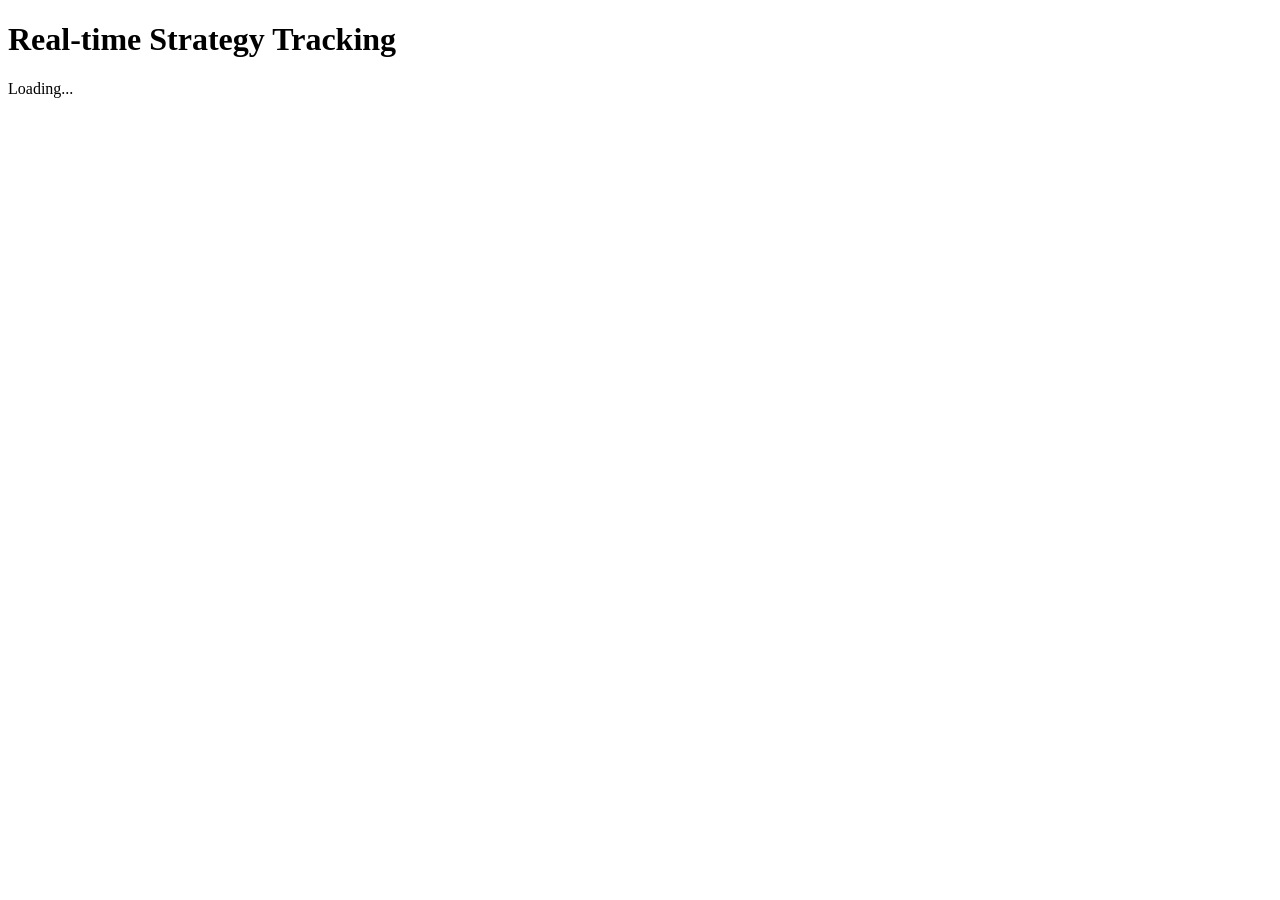
<file: factory/index.html>
<!DOCTYPE html>
<html lang="en">
<head>
    <meta charset="UTF-8">
    <title>Real-time Strategy Tracking</title>
    <script>
        function fetchFileContent() {
            fetch('read_file.php')
                .then(response => response.text())
                .then(data => {
                    document.getElementById('fileContent').innerHTML = data;
                })
                .catch(error => console.error('Error fetching file content:', error));
        }

        setInterval(fetchFileContent, 30000); // Fetch content every 30 seconds
    </script>
</head>
<body>
    <h1>Real-time Strategy Tracking</h1>
    <div id="fileContent">Loading...</div>
</body>
</html>
</file>
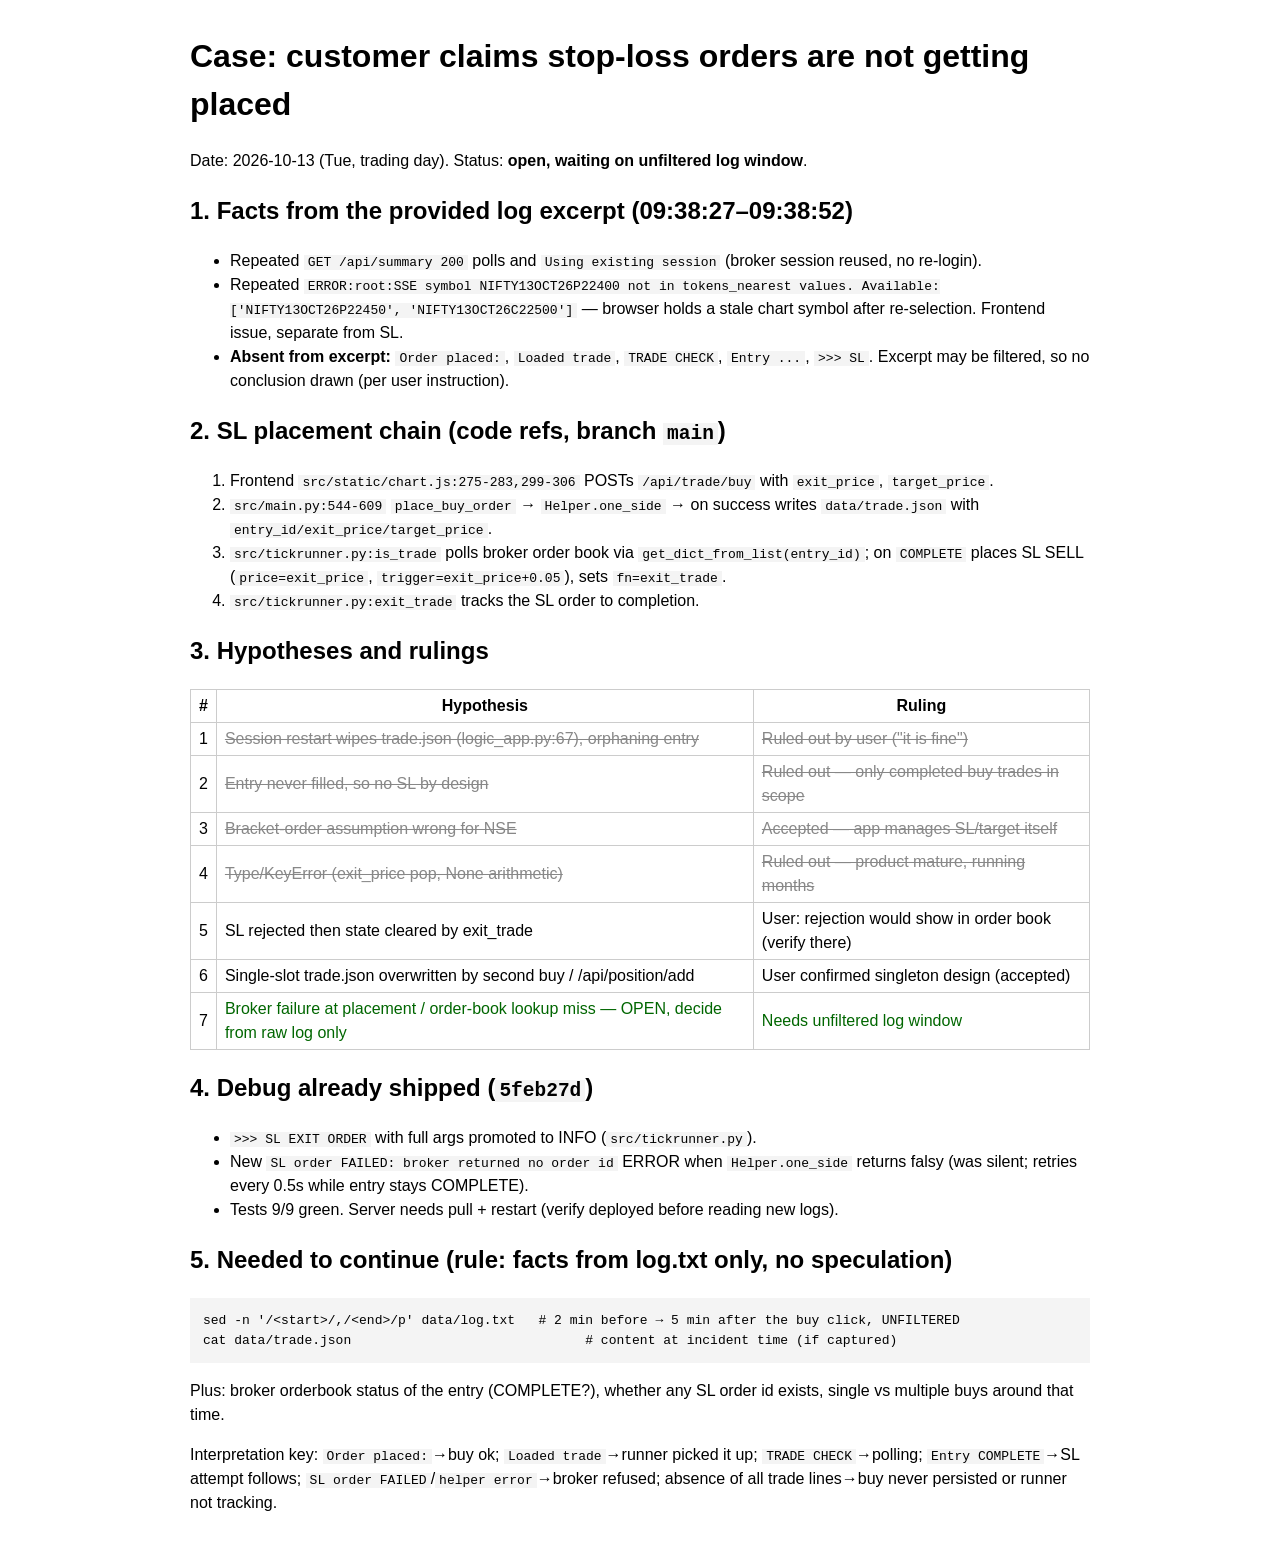
<file: SL_INVESTIGATION.html>
<!DOCTYPE html>
<html lang="en">
<head>
<meta charset="utf-8">
<title>SL Investigation — scalper-uma (2026-10-13)</title>
<style>body{font-family:sans-serif;max-width:900px;margin:2em auto;line-height:1.5}code{background:#f4f4f4;padding:0 4px}pre{background:#f4f4f4;padding:1em;overflow:auto}table{border-collapse:collapse}td,th{border:1px solid #ccc;padding:4px 8px}.ruled{color:#888;text-decoration:line-through}.open{color:#060}</style>
</head>
<body>
<h1>Case: customer claims stop-loss orders are not getting placed</h1>
<p>Date: 2026-10-13 (Tue, trading day). Status: <strong>open, waiting on unfiltered log window</strong>.</p>

<h2>1. Facts from the provided log excerpt (09:38:27–09:38:52)</h2>
<ul>
<li>Repeated <code>GET /api/summary 200</code> polls and <code>Using existing session</code> (broker session reused, no re-login).</li>
<li>Repeated <code>ERROR:root:SSE symbol NIFTY13OCT26P22400 not in tokens_nearest values. Available: ['NIFTY13OCT26P22450', 'NIFTY13OCT26C22500']</code> — browser holds a stale chart symbol after re-selection. Frontend issue, separate from SL.</li>
<li><strong>Absent from excerpt:</strong> <code>Order placed:</code>, <code>Loaded trade</code>, <code>TRADE CHECK</code>, <code>Entry ...</code>, <code>&gt;&gt;&gt; SL</code>. Excerpt may be filtered, so no conclusion drawn (per user instruction).</li>
</ul>

<h2>2. SL placement chain (code refs, branch <code>main</code>)</h2>
<ol>
<li>Frontend <code>src/static/chart.js:275-283,299-306</code> POSTs <code>/api/trade/buy</code> with <code>exit_price</code>, <code>target_price</code>.</li>
<li><code>src/main.py:544-609</code> <code>place_buy_order</code> → <code>Helper.one_side</code> → on success writes <code>data/trade.json</code> with <code>entry_id/exit_price/target_price</code>.</li>
<li><code>src/tickrunner.py:is_trade</code> polls broker order book via <code>get_dict_from_list(entry_id)</code>; on <code>COMPLETE</code> places SL SELL (<code>price=exit_price</code>, <code>trigger=exit_price+0.05</code>), sets <code>fn=exit_trade</code>.</li>
<li><code>src/tickrunner.py:exit_trade</code> tracks the SL order to completion.</li>
</ol>

<h2>3. Hypotheses and rulings</h2>
<table>
<tr><th>#</th><th>Hypothesis</th><th>Ruling</th></tr>
<tr><td>1</td><td class="ruled">Session restart wipes trade.json (logic_app.py:67), orphaning entry</td><td class="ruled">Ruled out by user ("it is fine")</td></tr>
<tr><td>2</td><td class="ruled">Entry never filled, so no SL by design</td><td class="ruled">Ruled out — only completed buy trades in scope</td></tr>
<tr><td>3</td><td class="ruled">Bracket-order assumption wrong for NSE</td><td class="ruled">Accepted — app manages SL/target itself</td></tr>
<tr><td>4</td><td class="ruled">Type/KeyError (exit_price pop, None arithmetic)</td><td class="ruled">Ruled out — product mature, running months</td></tr>
<tr><td>5</td><td>SL rejected then state cleared by exit_trade</td><td>User: rejection would show in order book (verify there)</td></tr>
<tr><td>6</td><td>Single-slot trade.json overwritten by second buy / /api/position/add</td><td>User confirmed singleton design (accepted)</td></tr>
<tr><td>7</td><td class="open">Broker failure at placement / order-book lookup miss — OPEN, decide from raw log only</td><td class="open">Needs unfiltered log window</td></tr>
</table>

<h2>4. Debug already shipped (<code>5feb27d</code>)</h2>
<ul>
<li><code>&gt;&gt;&gt; SL EXIT ORDER</code> with full args promoted to INFO (<code>src/tickrunner.py</code>).</li>
<li>New <code>SL order FAILED: broker returned no order id</code> ERROR when <code>Helper.one_side</code> returns falsy (was silent; retries every 0.5s while entry stays COMPLETE).</li>
<li>Tests 9/9 green. Server needs pull + restart (verify deployed before reading new logs).</li>
</ul>

<h2>5. Needed to continue (rule: facts from log.txt only, no speculation)</h2>
<pre>sed -n '/&lt;start&gt;/,/&lt;end&gt;/p' data/log.txt   # 2 min before → 5 min after the buy click, UNFILTERED
cat data/trade.json                              # content at incident time (if captured)</pre>
<p>Plus: broker orderbook status of the entry (COMPLETE?), whether any SL order id exists, single vs multiple buys around that time.</p>
<p>Interpretation key: <code>Order placed:</code>→buy ok; <code>Loaded trade</code>→runner picked it up; <code>TRADE CHECK</code>→polling; <code>Entry COMPLETE</code>→SL attempt follows; <code>SL order FAILED</code>/<code>helper error</code>→broker refused; absence of all trade lines→buy never persisted or runner not tracking.</p>
</body>
</html>
</file>
